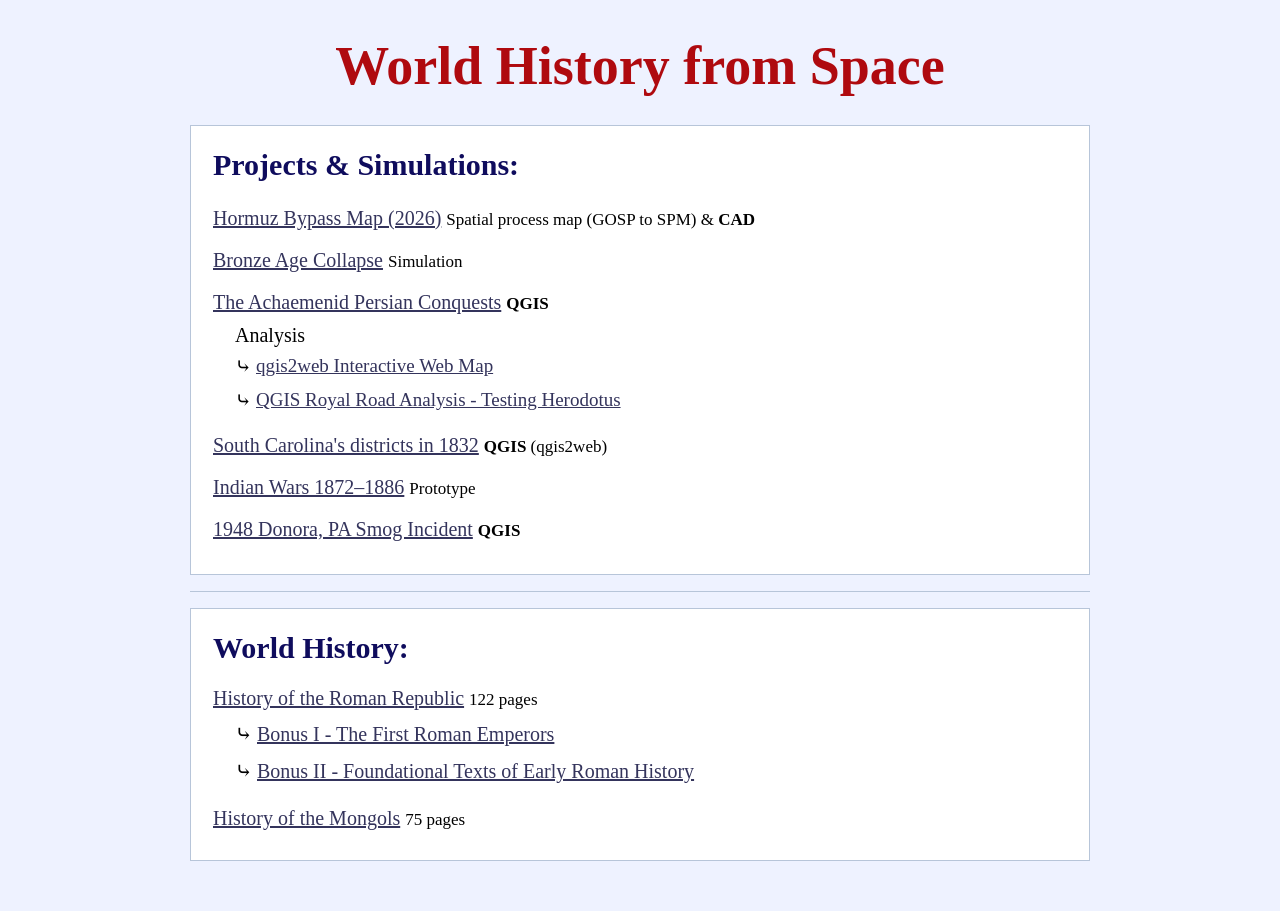
<file: index.html>
<!DOCTYPE html>
<html lang="en">
<head>
  <meta charset="UTF-8">
  <meta name="viewport" content="width=device-width, initial-scale=1.0">
  <title>World History from Space</title>
  <meta name="description" content="A collection of world history research, QGIS map simulations, and historical document PDFs — covering the Bronze Age Collapse, the Achaemenid Persian conquests, the Roman Republic, the Mongol Empire, 19th-century Indian Wars, and more.">
  <link rel="canonical" href="https://world-history-fromspace.com/">

  <meta property="og:title" content="World History from Space">
  <meta property="og:description" content="Research projects, interactive GIS maps, and historical document PDFs spanning ancient to modern world history.">
  <meta property="og:type" content="website">
  <meta property="og:url" content="https://world-history-fromspace.com/">

  <link rel="stylesheet" href="styles.css">
</head>
<body>
  <div class="page">
    <h1 class="board-title">World History from Space</h1>

    <section class="section">
      <h2>Projects &amp; Simulations:</h2>
      <ul class="docs spaced">
        <li>
          <a href="gulf-oil/gulf-index.html" target="_blank" rel="noopener">Hormuz Bypass Map (2026)</a>
          <span class="meta">Spatial process map (GOSP to SPM) & <strong>CAD</strong></span>
        </li>
        <li>
          <a href="documents/Bronze%20Age%20Collapse.pdf" target="_blank" rel="noopener">Bronze Age Collapse</a>
          <span class="meta">Simulation</span>
        </li>
        <li>
          <a href="documents/Persian%20Conquest%20of%20Near%2Analysis0East.pdf" target="_blank" rel="noopener">The Achaemenid Persian Conquests</a>
          <span class="meta"><strong>QGIS</strong></span>
          <ul class="docs sub">Analysis
            <li><span class="arrow">⤷</span> <a href="persia/persia-map.html" target="_blank" rel="noopener">qgis2web Interactive Web Map</a></li>
            <li><span class="arrow">⤷</span> <a href="documents/Testing%20Herodotus%20-%20Royal%20Road%20Analysis.pdf" target="_blank" rel="noopener">QGIS Royal Road Analysis - Testing Herodotus</a></li>
          </ul>
        </li>
        <li>
          <a href="south-carolina/sc-index.html" target="_blank" rel="noopener">South Carolina's districts in 1832</a>
          <span class="meta"><strong>QGIS</strong> (qgis2web)</span>
        </li>
        <li>
          <a href="documents/Indian%20Wars%201872-1886.pdf" target="_blank" rel="noopener">Indian Wars 1872&ndash;1886</a>
          <span class="meta">Prototype</span>
        </li>
        <li>
          <a href="documents/Case%20Study%20-%201948%20Donora%20Smog.pdf" target="_blank" rel="noopener">1948 Donora, PA Smog Incident</a>
          <span class="meta"><strong>QGIS</strong></span>
        </li>
      </ul>
    </section>

    <hr>

    <section class="section">
      <h2>World History:</h2>
      <ul class="docs">
        <li>
          <a href="documents/HISTORY%20OF%20THE%20REPUBLIC.pdf" target="_blank" rel="noopener">History of the Roman Republic</a>
          <span class="meta">122 pages</span>
          <ul class="docs sub">
            <li><span class="arrow">⤷</span> <a href="documents/Bonus%20I%20-%20The%20First%20Roman%20Emperors.pdf" target="_blank" rel="noopener">Bonus I - The First Roman Emperors</a></li>
            <li><span class="arrow">⤷</span> <a href="documents/Bonus%20II%20-%20Foundational%20Texts%20of%20Early%20Roman%20History.pdf" target="_blank" rel="noopener">Bonus II - Foundational Texts of Early Roman History</a></li>
          </ul>
        </li>
      </ul>
      <ul class="docs">
        <li>
          <a href="documents/HISTORY%20OF%20THE%20MONGOLS.pdf" target="_blank" rel="noopener">History of the Mongols</a>
          <span class="meta">75 pages</span>
        </li>
      </ul>
    </section>
  </div>
</body>
</html>
</file>
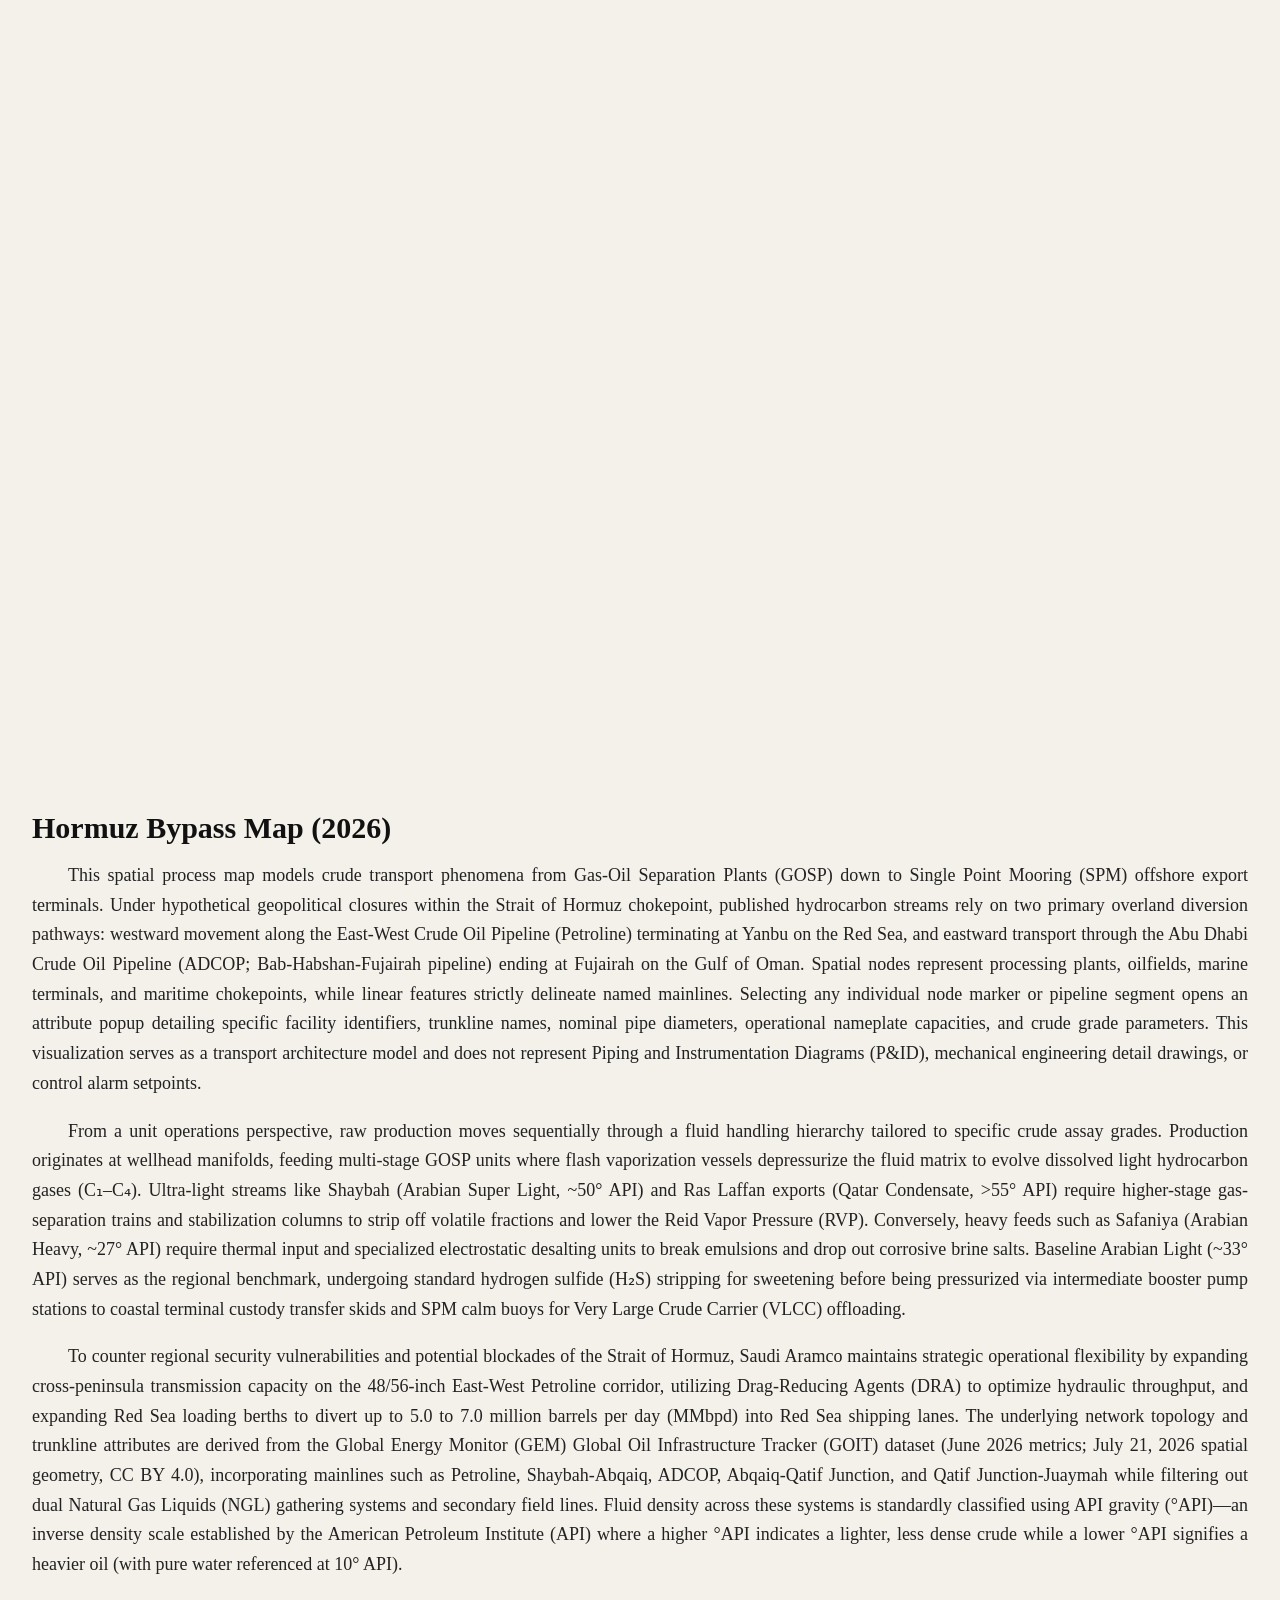
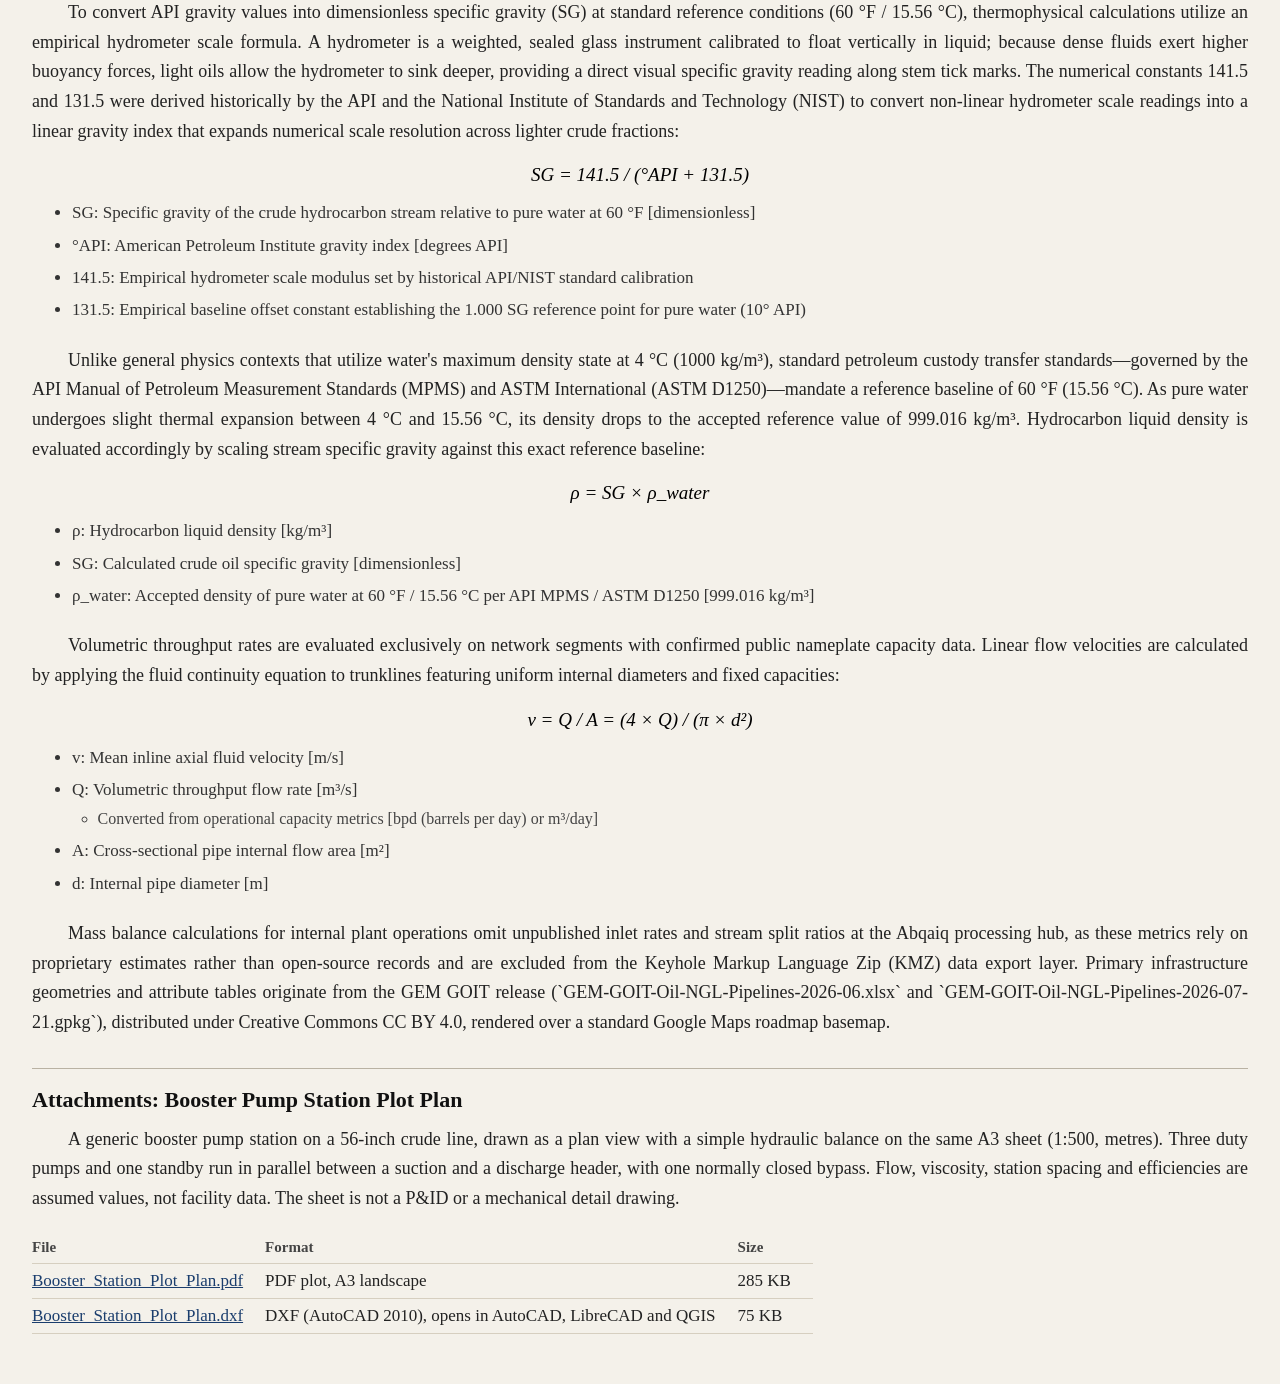
<file: gulf-oil/gulf-index.html>
<!DOCTYPE html>
<html lang="en">
<head>
  <meta charset="UTF-8">
  <meta name="viewport" content="width=device-width, initial-scale=1.0">
  <title>Hormuz Bypass Map (2026)</title>
  <style>
    html, body {
      margin: 0;
      padding: 0;
      background: #f4f1ea;
      font-family: "Times New Roman", Times, serif;
    }
    
    /* Outer map container hiding overflow */
    #map-wrapper {
      width: 100%;
      height: 787px;
      overflow: hidden;
      position: relative;
    }
    
    /* Crop out top 60px Google header containing profile/account metadata */
    #map-wrapper iframe {
      width: 100%;
      height: 847px;
      margin-top: -60px;
      border: 0;
    }

    #below {
      width: 100%;
      box-sizing: border-box;
      padding: 24px 32px 36px;
      background: #f4f1ea;
    }

    #below h1 {
      margin: 0 0 16px 0;
      font-size: 30px;
      font-weight: bold;
      color: #111;
      text-align: left;
    }

    #below p {
      margin: 0 0 18px 0;
      font-size: 18px;
      line-height: 1.65;
      color: #222;
      text-indent: 2em;
      text-align: justify;
    }

    /* Math Formula Display Styling */
    .formula {
      font-family: "Georgia", "Times New Roman", serif;
      font-style: italic;
      text-align: center;
      margin: 18px 0 14px 0;
      font-size: 19px;
      font-weight: normal;
      color: #000;
      text-indent: 0 !important;
    }

    /* Variable Sub-bullet List Styling */
    ul.variable-list {
      margin: 0 0 22px 2.5em;
      padding: 0;
      list-style-type: disc;
    }

    ul.variable-list li {
      font-size: 17px;
      line-height: 1.55;
      color: #333;
      margin-bottom: 6px;
    }

    ul.variable-list ul {
      margin: 4px 0 4px 1.5em;
      padding: 0;
      list-style-type: circle;
    }

    ul.variable-list ul li {
      font-size: 16px;
      color: #444;
    }

    /* Drawing attachments */
    #attachments {
      margin-top: 30px;
      padding-top: 18px;
      border-top: 1px solid #b9b2a3;
    }

    #attachments h2 {
      margin: 0 0 12px 0;
      font-size: 22px;
      font-weight: bold;
      color: #111;
    }

    #attachments table {
      border-collapse: collapse;
      margin: 6px 0 14px 0;
      font-size: 17px;
      color: #222;
    }

    #attachments th,
    #attachments td {
      text-align: left;
      padding: 7px 22px 7px 0;
      border-bottom: 1px solid #d6cfc0;
      vertical-align: top;
    }

    #attachments th {
      font-size: 15px;
      font-weight: bold;
      color: #444;
    }

    #attachments a {
      color: #1a3d6d;
    }

    #attachments a:focus-visible {
      outline: 2px solid #1a3d6d;
      outline-offset: 2px;
    }

    #attachments .note {
      font-size: 16px;
      text-indent: 0;
      color: #444;
    }

    @media (max-width: 600px) {
      #below { padding: 20px 18px 30px; }
      #attachments th:nth-child(3),
      #attachments td:nth-child(3) { display: none; }
    }
  </style>
</head>
<body>

  <div id="map-wrapper">
    <iframe 
      src="https://www.google.com/maps/d/embed?mid=1DRVEtfi1Gj2z7TKzo8v9fm7KhpmMsp8" 
      allowfullscreen>
    </iframe>
  </div>

  <div id="below">
    <h1>Hormuz Bypass Map (2026)</h1>
    
    <p>
      This spatial process map models crude transport phenomena from Gas-Oil Separation Plants (GOSP) down to Single Point Mooring (SPM) offshore export terminals. Under hypothetical geopolitical closures within the Strait of Hormuz chokepoint, published hydrocarbon streams rely on two primary overland diversion pathways: westward movement along the East-West Crude Oil Pipeline (Petroline) terminating at Yanbu on the Red Sea, and eastward transport through the Abu Dhabi Crude Oil Pipeline (ADCOP; Bab-Habshan-Fujairah pipeline) ending at Fujairah on the Gulf of Oman. Spatial nodes represent processing plants, oilfields, marine terminals, and maritime chokepoints, while linear features strictly delineate named mainlines. Selecting any individual node marker or pipeline segment opens an attribute popup detailing specific facility identifiers, trunkline names, nominal pipe diameters, operational nameplate capacities, and crude grade parameters. This visualization serves as a transport architecture model and does not represent Piping and Instrumentation Diagrams (P&amp;ID), mechanical engineering detail drawings, or control alarm setpoints.
    </p>

    <p>
      From a unit operations perspective, raw production moves sequentially through a fluid handling hierarchy tailored to specific crude assay grades. Production originates at wellhead manifolds, feeding multi-stage GOSP units where flash vaporization vessels depressurize the fluid matrix to evolve dissolved light hydrocarbon gases (C₁–C₄). Ultra-light streams like Shaybah (Arabian Super Light, ~50° API) and Ras Laffan exports (Qatar Condensate, &gt;55° API) require higher-stage gas-separation trains and stabilization columns to strip off volatile fractions and lower the Reid Vapor Pressure (RVP). Conversely, heavy feeds such as Safaniya (Arabian Heavy, ~27° API) require thermal input and specialized electrostatic desalting units to break emulsions and drop out corrosive brine salts. Baseline Arabian Light (~33° API) serves as the regional benchmark, undergoing standard hydrogen sulfide (H₂S) stripping for sweetening before being pressurized via intermediate booster pump stations to coastal terminal custody transfer skids and SPM calm buoys for Very Large Crude Carrier (VLCC) offloading.
    </p>

    <p>
      To counter regional security vulnerabilities and potential blockades of the Strait of Hormuz, Saudi Aramco maintains strategic operational flexibility by expanding cross-peninsula transmission capacity on the 48/56-inch East-West Petroline corridor, utilizing Drag-Reducing Agents (DRA) to optimize hydraulic throughput, and expanding Red Sea loading berths to divert up to 5.0 to 7.0 million barrels per day (MMbpd) into Red Sea shipping lanes. The underlying network topology and trunkline attributes are derived from the Global Energy Monitor (GEM) Global Oil Infrastructure Tracker (GOIT) dataset (June 2026 metrics; July 21, 2026 spatial geometry, CC BY 4.0), incorporating mainlines such as Petroline, Shaybah-Abqaiq, ADCOP, Abqaiq-Qatif Junction, and Qatif Junction-Juaymah while filtering out dual Natural Gas Liquids (NGL) gathering systems and secondary field lines. Fluid density across these systems is standardly classified using API gravity (°API)—an inverse density scale established by the American Petroleum Institute (API) where a higher °API indicates a lighter, less dense crude while a lower °API signifies a heavier oil (with pure water referenced at 10° API).
    </p>

    <p>
      To convert API gravity values into dimensionless specific gravity (SG) at standard reference conditions (60 °F / 15.56 °C), thermophysical calculations utilize an empirical hydrometer scale formula. A hydrometer is a weighted, sealed glass instrument calibrated to float vertically in liquid; because dense fluids exert higher buoyancy forces, light oils allow the hydrometer to sink deeper, providing a direct visual specific gravity reading along stem tick marks. The numerical constants 141.5 and 131.5 were derived historically by the API and the National Institute of Standards and Technology (NIST) to convert non-linear hydrometer scale readings into a linear gravity index that expands numerical scale resolution across lighter crude fractions:
    </p>

    <div class="formula">
      SG = 141.5 / (°API + 131.5)
    </div>

    <ul class="variable-list">
      <li>SG: Specific gravity of the crude hydrocarbon stream relative to pure water at 60 °F [dimensionless]</li>
      <li>°API: American Petroleum Institute gravity index [degrees API]</li>
      <li>141.5: Empirical hydrometer scale modulus set by historical API/NIST standard calibration</li>
      <li>131.5: Empirical baseline offset constant establishing the 1.000 SG reference point for pure water (10° API)</li>
    </ul>

    <p>
      Unlike general physics contexts that utilize water's maximum density state at 4 °C (1000 kg/m³), standard petroleum custody transfer standards—governed by the API Manual of Petroleum Measurement Standards (MPMS) and ASTM International (ASTM D1250)—mandate a reference baseline of 60 °F (15.56 °C). As pure water undergoes slight thermal expansion between 4 °C and 15.56 °C, its density drops to the accepted reference value of 999.016 kg/m³. Hydrocarbon liquid density is evaluated accordingly by scaling stream specific gravity against this exact reference baseline:
    </p>

    <div class="formula">
      ρ = SG × ρ_water
    </div>

    <ul class="variable-list">
      <li>ρ: Hydrocarbon liquid density [kg/m³]</li>
      <li>SG: Calculated crude oil specific gravity [dimensionless]</li>
      <li>ρ_water: Accepted density of pure water at 60 °F / 15.56 °C per API MPMS / ASTM D1250 [999.016 kg/m³]</li>
    </ul>

    <p>
      Volumetric throughput rates are evaluated exclusively on network segments with confirmed public nameplate capacity data. Linear flow velocities are calculated by applying the fluid continuity equation to trunklines featuring uniform internal diameters and fixed capacities:
    </p>

    <div class="formula">
      v = Q / A = (4 × Q) / (π × d²)
    </div>

    <ul class="variable-list">
      <li>v: Mean inline axial fluid velocity [m/s]</li>
      <li>Q: Volumetric throughput flow rate [m³/s]
        <ul>
          <li>Converted from operational capacity metrics [bpd (barrels per day) or m³/day]</li>
        </ul>
      </li>
      <li>A: Cross-sectional pipe internal flow area [m²]</li>
      <li>d: Internal pipe diameter [m]</li>
    </ul>

    <p>
      Mass balance calculations for internal plant operations omit unpublished inlet rates and stream split ratios at the Abqaiq processing hub, as these metrics rely on proprietary estimates rather than open-source records and are excluded from the Keyhole Markup Language Zip (KMZ) data export layer. Primary infrastructure geometries and attribute tables originate from the GEM GOIT release (`GEM-GOIT-Oil-NGL-Pipelines-2026-06.xlsx` and `GEM-GOIT-Oil-NGL-Pipelines-2026-07-21.gpkg`), distributed under Creative Commons CC BY 4.0, rendered over a standard Google Maps roadmap basemap.
    </p>

    <section id="attachments" aria-labelledby="attachments-title">
      <h2 id="attachments-title">Attachments: Booster Pump Station Plot Plan</h2>

      <p>
        A generic booster pump station on a 56-inch crude line, drawn as a plan view with a simple hydraulic balance on the same A3 sheet (1:500, metres). Three duty pumps and one standby run in parallel between a suction and a discharge header, with one normally closed bypass. Flow, viscosity, station spacing and efficiencies are assumed values, not facility data. The sheet is not a P&amp;ID or a mechanical detail drawing.
      </p>

      <table>
        <thead>
          <tr>
            <th scope="col">File</th>
            <th scope="col">Format</th>
            <th scope="col">Size</th>
          </tr>
        </thead>
        <tbody>
          <tr>
            <td><a href="cad/Booster_Station_Plot_Plan.pdf" download>Booster_Station_Plot_Plan.pdf</a></td>
            <td>PDF plot, A3 landscape</td>
            <td>285 KB</td>
          </tr>
          <tr>
            <td><a href="cad/Booster_Station_Plot_Plan.dxf" download>Booster_Station_Plot_Plan.dxf</a></td>
            <td>DXF (AutoCAD 2010), opens in AutoCAD, LibreCAD and QGIS</td>
            <td>75 KB</td>
          </tr>
        </tbody>
      </table>
    </section>
  </div>

</body>
</html>
</file>
<file: styles.css>
/* styles.css */

html {
  font-size: 20px;
}

body {
  background: #eef2ff;
  color: #000;
  font-family: "Times New Roman", Georgia, serif;
  font-size: 1rem;
  line-height: 1.5;
  margin: 0;
  padding: 0 14px 50px;
}

.page {
  max-width: 900px;
  margin: 0 auto;
}

.board-title {
  text-align: center;
  color: #af0a0f;
  font-weight: bold;
  font-size: 2.7rem;
  margin: 26px 0 18px;
}

hr {
  border: 0;
  border-top: 1px solid #b7c5d9;
  margin: 16px 0;
}

.section {
  background: #ffffff;
  border: 1px solid #b7c5d9;
  padding: 16px 22px 18px;
  margin: 0;
}

.section h2 {
  color: #0f0c5d;
  font-size: 1.5rem;
  font-weight: bold;
  margin: 0 0 10px;
}

.group {
  color: #117743;
  font-size: 1.05rem;
  font-weight: bold;
  margin: 18px 0 4px;
}

.group:first-of-type {
  margin-top: 6px;
}

.docs {
  list-style: none;
  margin: 0 0 6px;
  padding: 0;
}

.docs li {
  padding: 3px 0;
}

.docs.spaced > li {
  padding: 6px 0;
}

.docs.spaced .sub li {
  padding: 2px 0;
  font-size: 0.95rem;
}

.docs .sub {
  margin: 3px 0 0;
  padding-left: 22px;
}

.docs .sub li {
  display: flex;
  align-items: flex-start;
}

.arrow {
  color: #000;
  display: inline-block;
  margin-right: 4px;
  font-size: 1.05em;
  flex: 0 0 auto;
}

.docs a {
  color: #34345c;
  text-decoration: underline;
  text-wrap: pretty;
}

.docs a:hover {
  color: #dd0000;
}

.meta {
  color: #000;
  font-size: 0.85rem;
}

@media (max-width: 480px) {
  html {
    font-size: 17px;
  }

  .board-title {
    font-size: 2.1rem;
  }

  .section {
    padding: 14px 14px 16px;
  }

  .docs .sub {
    padding-left: 16px;
  }
}
</file>
